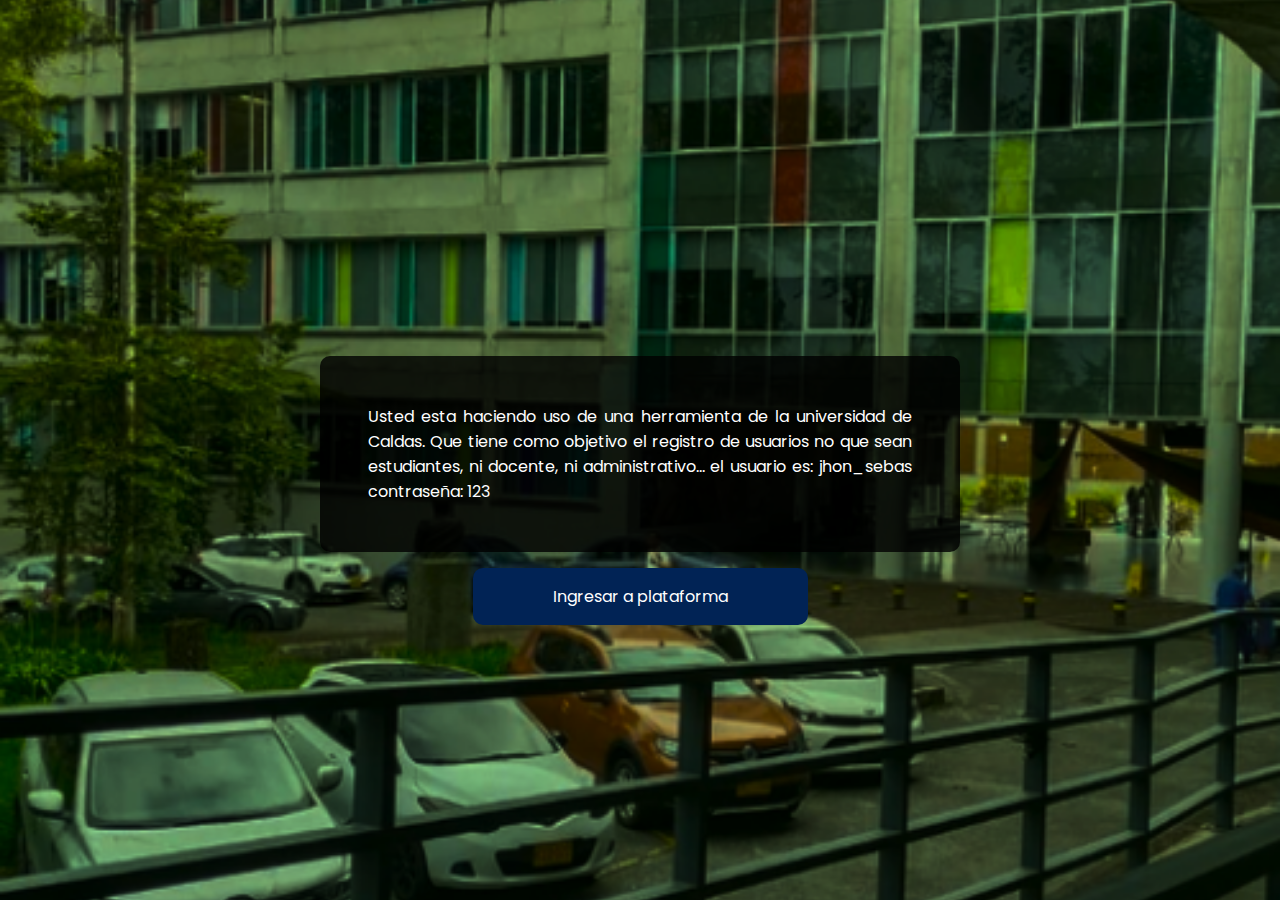
<file: index.html>
<!DOCTYPE html>
<html lang="es">

<head>
    <meta charset="UTF-8">
    <meta http-equiv="X-UA-Compatible" content="IE=edge">
    <meta name="viewport" content="width=device-width, initial-scale=1.0">
    <link rel="stylesheet" href="https://unicons.iconscout.com/release/v4.0.0/css/line.css">
    <link rel="stylesheet" href="./assets/css/login/login.css">
    <title>Login & Registration form</title>
</head>

<body>
    <div class="informacion">
        <p class="instrucciones">
            Usted esta haciendo uso de una herramienta de la universidad de Caldas.
            Que tiene como objetivo el registro de usuarios no que sean estudiantes, ni docente, ni administrativo... el usuario es: jhon_sebas contraseña: 123
        </p>
        <span class="ver__mas">
            Ver Instrucciones ...
        </span>
    </div>
    <div class="boton__ingresar">
        <span class="">Ingresar a plataforma</span>
    </div>
    <div class="container">
        <div class="forms">
            <div class="form login">
                <span class="title">Universidad De Caldas</span>
                <span class="title title__login" > Login</span>
                <form class="cuerpo" action="#">
                    <div class="input-field">
                        <input type="text" placeholder="Ingrese su email" required data-input-form>
                        <i class="uil uil-envelope-minus icon"></i>
                    </div>
                    <div class="input-field">
                        <input type="password" class="password" placeholder="Ingrese su contraseña" required data-input-form>
                        <i class="uil uil-padlock icon"></i>
                        <i class="uil uil-eye-slash showHidePw"></i>
                    </div>
                    <div class="checkbox-text">
                        <div class="checkbox-content">
                            <input type="checkbox" id="logCheck">
                            <label for="logCheck" class="text">Recordarme</label>
                        </div>
                        <a href="#" class="text">Olvido su contraseña?</a>
                    </div>

                    <div class=" button">
                        <input class="boton__login" type="button" value="Ingresar">
                    </div>
                </form>
            </div>
        </div>
    </div>

    <script type=module src="./assets/js/script.js"></script>

</body>

</html>
</file>
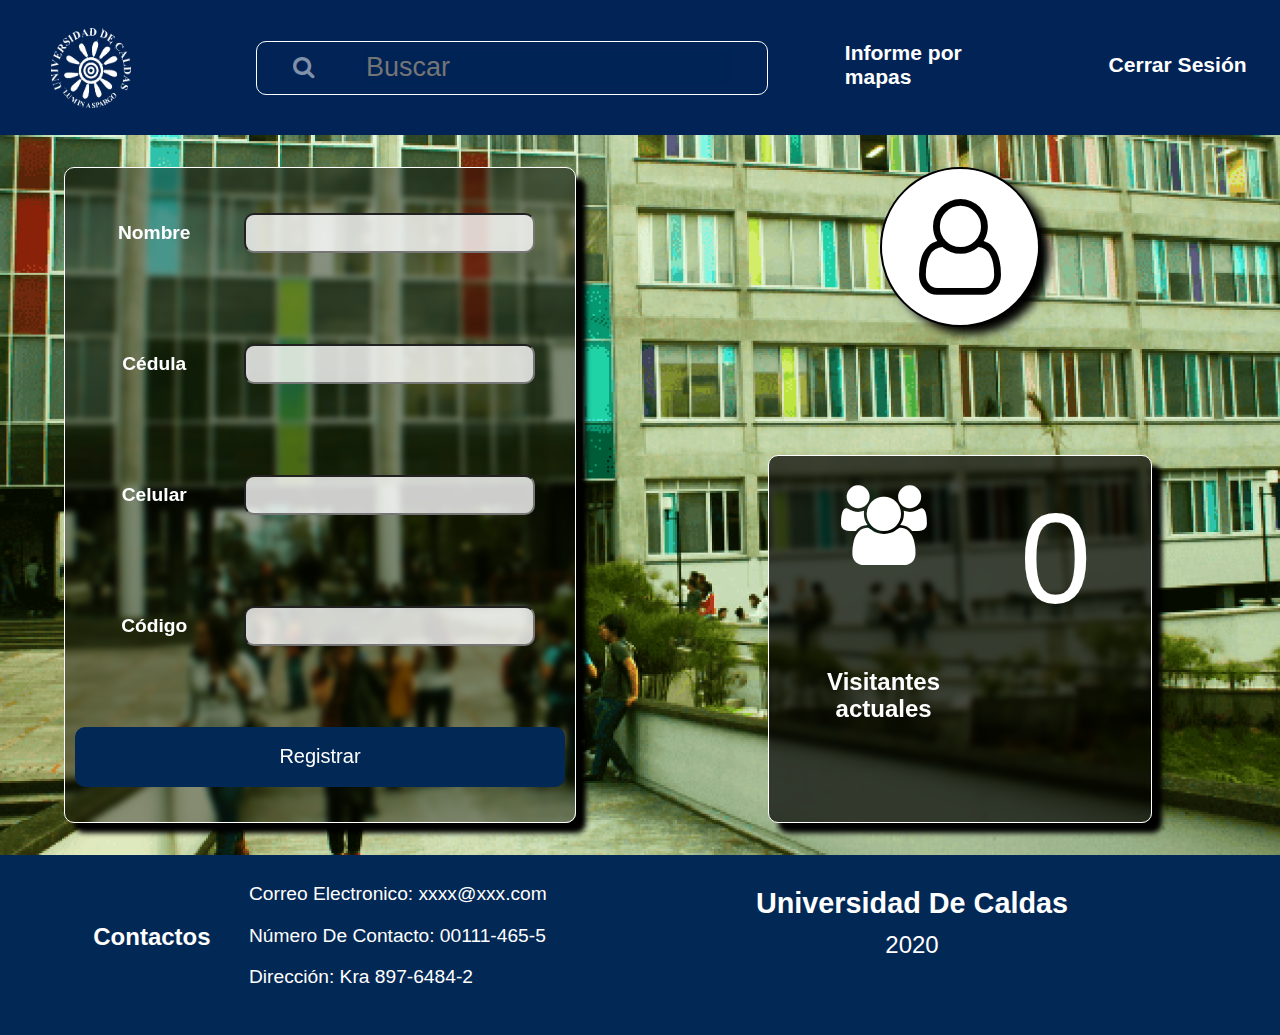
<file: assets/view/home.html>
<!DOCTYPE html>
<html lang="es">

<head>
    <meta charset="UTF-8">
    <meta http-equiv="X-UA-Compatible" content="IE=edge">
    <meta name="viewport" content="width=device-width, initial-scale=1.0">
    <title>Document</title>
    <link rel="preconnect" href="https://fonts.googleapis.com">
    <link rel="preconnect" href="https://fonts.gstatic.com" crossorigin>
    <link rel="stylesheet" href="../css/style.css">
    <!-- <link href="https://fonts.googleapis.com/css2?family=Lato:wght@100;300;400;900&display=swap" rel="stylesheet">
    <link rel="stylesheet" href="./assets/css/normalize.css">
    <link rel="stylesheet" href="./assets/css/reset.css">
    <link rel="stylesheet" href="./assets/font-awesome-4.7.0/css/font-awesome.css">
    <link rel="stylesheet" href="./assets/css/header/header.css">
    <link rel="stylesheet" href="./assets/css/header/menu/sections.css">
    <link rel="stylesheet" href="./assets/css/main/main.css">
    <link rel="stylesheet" href="./assets/css/main/img__usuario/img__usuario.css">
    <link rel="stylesheet" href="./assets/css/main/img__usuario/icono__usuario.css">
    <link rel="stylesheet" href="./assets/css/main/formulario/formulario.css">
    <link rel="stylesheet" href="./assets/css/main/formulario/labels.css">
    <link rel="stylesheet" href="./assets/css/main/formulario/inputs.css">
    <link rel="stylesheet" href="./assets/css/main/formulario/boton__registrar.css">
    <link rel="stylesheet" href="./assets/css/footer/footer.css">
    <link rel="stylesheet" href="./assets/css/footer/contactos/contactos.css">
    <link rel="stylesheet" href="./assets/css/footer/informacion.css">
    <link rel="stylesheet" href="./assets/css/main/visitantes/visitantes.css">
    <link rel="stylesheet" href="./assets/css/footer/contactos__informacion.css">
    <link rel="stylesheet" href="./assets/css/header/menu/menu.css"> -->
</head>

<body class="body">
    <header class="header">
        <div class="section1">
            <i class="fa fa-users fa-2x icono_section1" aria-hidden="true"></i>
            <h3>Visitantes</h3>
        </div>
        <div class="section2">
            <p>0</p>
            <h3>Actuales</h3>
        </div>
        <div class="section3">
            <label for="hamburguesa">
                <i class="fa fa-bars fa-2x" aria-hidden="true"></i>
            </label>
            <h3>Menú</h3>
            <input type="checkbox" name="" id="hamburguesa">
            <div class="lista__opciones">
                <label for="hamburguesa">
                    <!-- <i class="fa fa-chevron-right" aria-hidden="true"></i> -->
                    <i class="fa fa-times" aria-hidden="true"></i>
                </label>
                <a href="#" class="opciones">Historial de Ubicación</a>
                <a href="#" class="opciones">Buscar Persona</a>
                <a href="#" class="opciones">Ver estadisticas</a>
                <a href="#" class="opciones">Cerrar Sesión</a>
            </div>
        </div>
        <div class="section4">
            <img src="../img/universidad-de-caldas-logo.png" alt="Logo U de Caldas">
        </div>
        <div class="section5">
            <div class="buscar">
                <label for="buscar"><i class="fa fa-search" aria-hidden="true"></i></label>
                <input type="text" name="" id="buscar" placeholder="Buscar">
            </div>
        </div>
        <div class="section6">
            <h3>Informe por mapas</h3>
        </div>
        <div class="section7">
            <h3>Cerrar Sesión</h3>
        </div>
    </header>
    <main>
        <div class="img__usuario">
            <i class="fa fa-user-o fa-2x icono" aria-hidden="true"></i>
            <div class="contenedor__photo">
                <i class="fa fa-camera icono__usuario" aria-hidden="true"></i>
            </div>
        </div>
        <div class="visitantes">
            <i class="fa fa-users" aria-hidden="true"></i>
            <h3>Visitantes actuales</h3>
            <p>0</p>
        </div>
        <div class="formulario">
            <label class="label__1" for="nombre">Nombre</label>
            <input class="input__1" type="text" name="nombre" id="nombre" placeholder="Nombre">
            <label class="label__2" for="cedula">Cédula</label>
            <input class="input__2" type="text" name="cedula" id="cedula" placeholder="Cedula">
            <label class="label__3" for="celular">Celular</label>
            <input class="input__3" type="text" name="celular" id="celular" placeholder="Celular">
            <label class="label__4" for="codigo">Código</label>
            <input class="input__4" type="text" name="codigo" id="codigo" placeholder="Código">
            <!-- <input class="boton__registrar" type="button" value="Registrar"> -->
            <div class="boton__registrar">
                <a href="">Registrar</a>
            </div>
        </div>
        <div class="fondo__formulario">
        </div>
    </main>
    <footer>
        <div class="contenedor__informacion">
            <div class="div__contactos">
                <h3 class="contactos">Contactos</h3>
            </div>
            <div class="contactos__informacion">
                <p>Correo Electronico: xxxx@xxx.com</p>
                <p>Número De Contacto: 00111-465-5</p>
                <p>Dirección: Kra 897-6484-2</p>
            </div> 
        </div>
        <div class="informacion">
            <h3 class="universidad">Universidad De Caldas</h3>
            <p class="año">2020</p>
        </div>
    </footer>
</body>

</html>
</file>
<file: assets/css/login/login.css>
@import url("https://fonts.googleapis.com/css2?family=Poppins:wght@300;400;500;600;700&display=swap");

* {
  margin: 0;
  padding: 0;
  box-sizing: border-box;
  font-family: "Poppins", sans-serif;
  font-size: 16px;
}

body {
  height: 100vh;
  display: flex;
  flex-direction: column;
  justify-content: center;
  align-items: center;
  /* justify-content: center; */
  background: url("../../img/fondo main.png") center / cover no-repeat;
}

.informacion{
    justify-self: start;
    display: flex;
    flex-flow: column nowrap;
    align-items: center;
    height: auto;
    width: 100%;
    background-color: rgba(0, 0, 0, .5);
    margin: 5em 0 1em 0;
}

.instrucciones{
    color: #fff;
    text-align: justify;
    margin: 3em;
}

.ver__mas{
    color: #fff;
    margin: 1em;
    display: none;
    text-decoration: underline;
    font-size: 1.5em;
}

.boton__ingresar{
    background-color: #012355;
    padding: 1em 5em;
    border-radius: 10px;
    cursor: pointer;
    position: relative;
}

.boton__ingresar:active{
    background-color: #d6b861;
}

.boton__ingresar > span{
    color: #fff;
    text-decoration: none;
    font-size: 1em;
}




.container {
  position: relative;
  max-width: 430px;
  width: 100%;
  height: 70%;
  max-height: 500px;
  background-color: rgba(0, 0, 0, .7);
  border-radius: 10px;
  box-shadow: 0 5px 10px rgba(0, 0, 0, 0.1);
  overflow: hidden;
  display: none;
}

.container .forms {
  display: flex;
  align-items: center;
  height: 100%;
  width: 100%;
  transition: height 0.2s ease;
}

.container .form {
  height: 100%;
  width: 100%;
  padding: .5em;
  transition: margin-left 0.18s ease;
  display: flex;
  flex-flow: column nowrap;
  align-items: center;
}

.container.active .login {
  margin-left: -50%;
  opacity: 0;
  transition: margin-left 0.18s ease, opacity 0.15s ease;
}

.cuerpo{
  display:flex;
  flex-flow: column nowrap;
  height: 100%;
}

.container.active .forms {
  height: 600px;
}

.container .form .title {
  position: relative;
  font-size: 1.5em;
  font-weight: 600;
  color: #fff;
  margin-top: .5em;
  /* background: url('../../img/universidad-de-caldas-logo.png') center / cover no-repeat; */
}

.form .input-field {
  position: relative;
  height: 20%;
  max-height: 70px;
  width: 100%;
  margin-top: 3em;

}

.input-field input {
  position: absolute;
  height: 100%;
  width: 100%;
  padding-left: 3em; 
  border: none;
  outline: none;
  font-size: 1em;
  border-bottom: 2px solid #ccc;
  border-top: 2px solid transparent;
  border-radius: 6px;
  transition: all 0.2s ease;
}

.input-field input:is(:focus, :valid) {
  border-bottom-color: #d6b861;
}

.input-field i {
  position: absolute;
  top: 50%;
  transform: translateY(-50%);
  color: #999;
  font-size: 1.5em;
}

.input-field input:is(:focus, :valid) ~ i {
  color: #d6b861;
}

.input-field i.icon {
  left: 5%;
}

.input-field i.showHidePw {
  right: 0;
  cursor: pointer;
  padding: 10px;
}

.form .checkbox-text {
  display: flex;
  align-items: center;
  justify-content: space-between;
  margin-top: 20px;
}

.checkbox-text .checkbox-content {
  display: flex;
  align-items: center;
}

.checkbox-content input {
  margin: 0 8px -2px 4px;
  accent-color: #4070f4;
}

.form .text {
  color: #ffffffb9;
  font-size: 14px;
}

.form a.text {
  text-decoration: none;
  color: #4070f4;
  margin-left: 1.2em;
}

.form a:hover {
  text-decoration: underline;
}

.form .button {
  margin-top: 35px;
}

.form .button > input {
  border: none;
  color: #fff;
  font-size: 17px;
  font-weight: 500;
  letter-spacing: 1px;
  border-radius: 6px;
  background-color: #022855;
  cursor: pointer;
  transition: all 0.3s ease;
  position: relative;
  height: 100%;
  width: 100%;
  padding: 1em;
  text-decoration: none;
}

.button input:active {
    transform: translateY(2.5px);
    background-color: #d6b861;
}

.boton__login{
  margin-right: 1em;
}

@media (min-width: 1000px) {

  .informacion{
    width: 50%;
    background-color: rgba(0, 0, 0, .8);
    border-radius: 10px;
  }

  /* .button input:hover {
    background-color: #265df2;
    transform: translateY(-5px);
  }
      */ 
  
  .button{
    position: relative;
  }

 
}
</file>
<file: assets/css/style.css>
@import url(./normalize.css);
@import url(./reset.css);
@import url(../font-awesome-4.7.0/css/font-awesome.css);
@import url(./header/header.css);
@import url(./header/menu/sections.css);
@import url(./header/menu/menu.css);
@import url(./main/main.css);
@import url(./main/img__usuario/img__usuario.css);
@import url(./main/img__usuario/icono__usuario.css);
@import url(./main/formulario/formulario.css);
@import url(./main/formulario/labels.css);
@import url(./main/formulario/inputs.css);
@import url(./main/formulario/boton__registrar.css);
@import url(./main/visitantes/visitantes.css);
@import url(./footer/footer.css);
@import url(./footer/contactos/contactos.css);
@import url(./footer/informacion.css);
@import url(./footer/contactos__informacion.css);

.body{
    font-family: 'Lato', sans-serif;
    display: grid;
    grid-template-areas:
    "header"
    "main"
    "footer";
    grid-template-rows: 15vh 80vh 20vh;
    position:relative;
}

@media (max-width: 1000px) and (orientation: landscape){
    .body{
        grid-template-rows: 20vh 150vh 20vh;
    }
}
</file>
